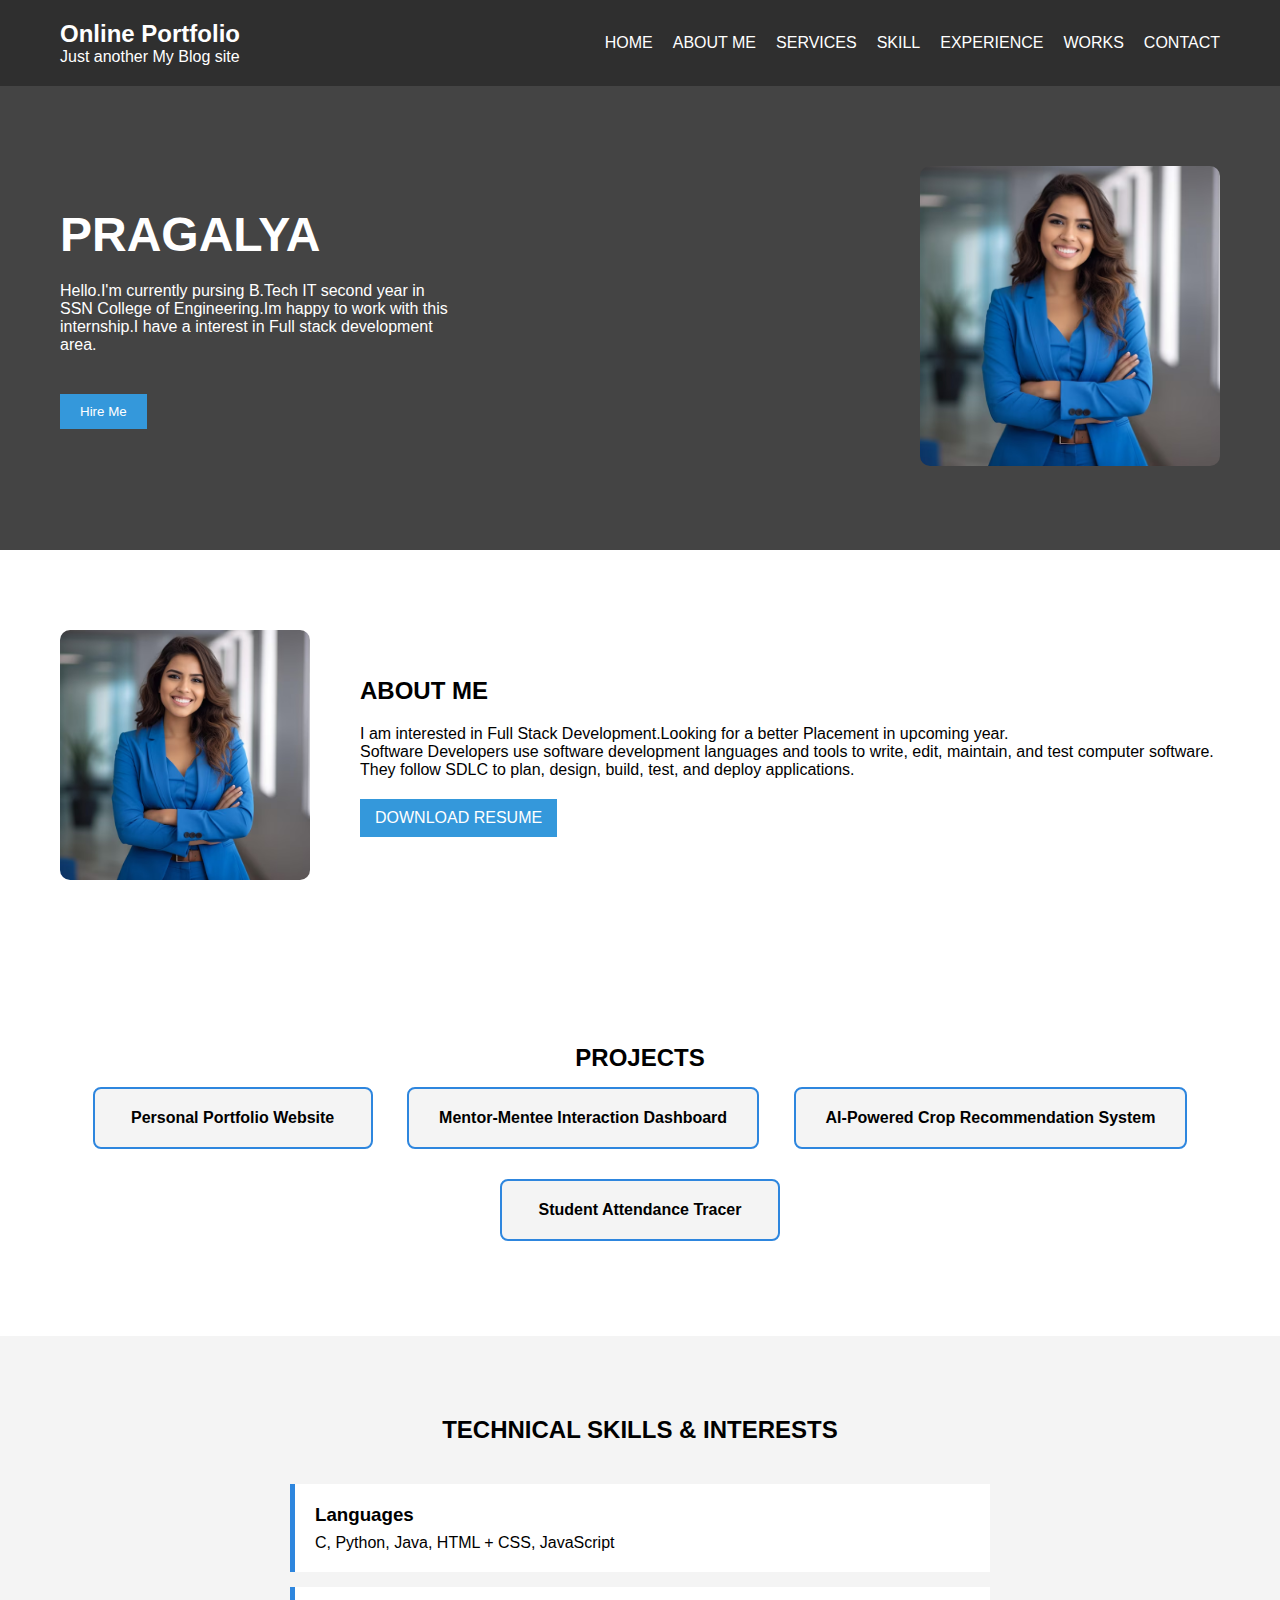
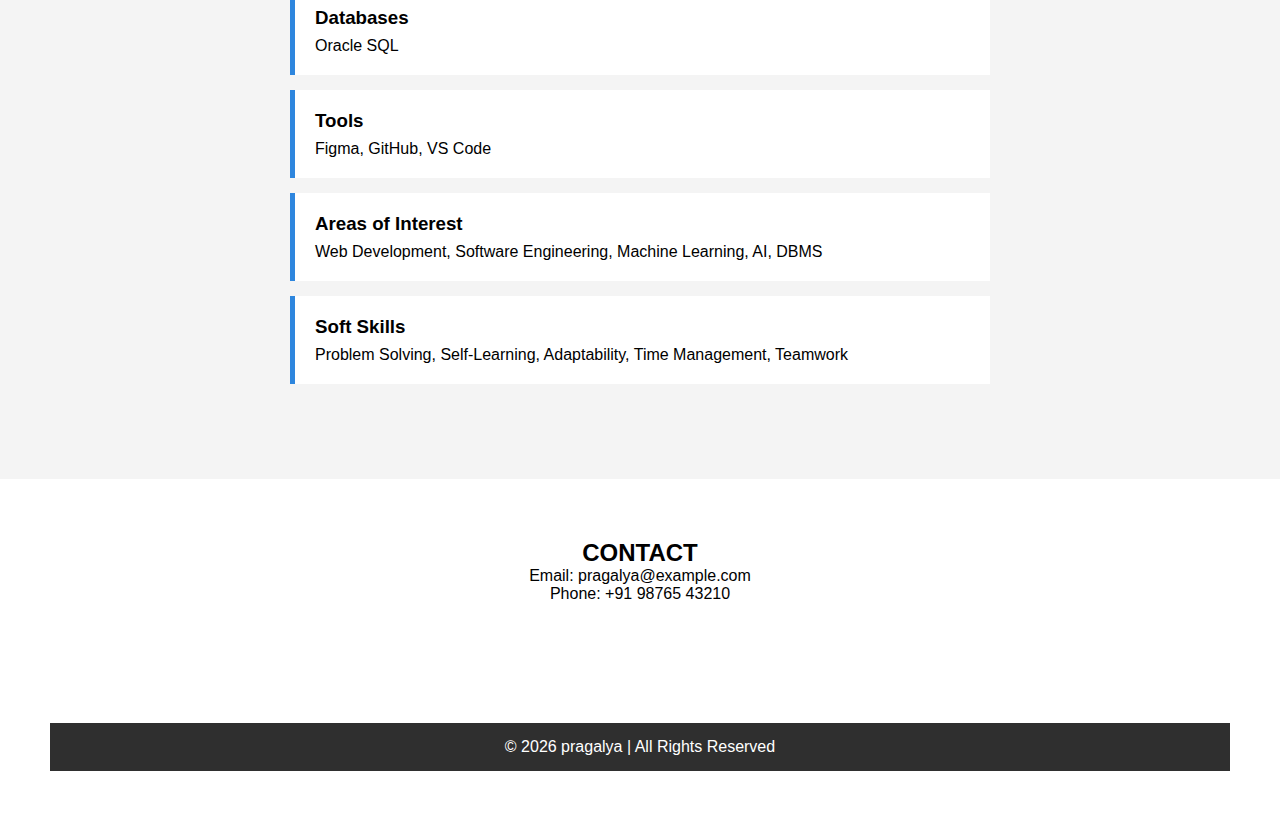
<file: Task-1_Portfolio/index.html>
<!DOCTYPE html>
<html lang="en">
<head>
    <meta charset="UTF-8">
    <title>Online Portfolio</title>
    <link rel="stylesheet" href="style.css">
</head>
<body>

<!-- NAVBAR -->
<nav class="navbar">
    <div class="logo">
        <h2>Online Portfolio</h2>
        <p>Just another My Blog site</p>
    </div>
    <ul class="menu">
    <li><a href="#home">HOME</a></li>
    <li><a href="#about">ABOUT ME</a></li>
    <li><a href="#services">SERVICES</a></li>
    <li><a href="#skills">SKILL</a></li>
    <li><a href="#experience">EXPERIENCE</a></li>
    <li><a href="#works">WORKS</a></li>
    <li><a href="#contact">CONTACT</a></li>
</ul>

</nav>

<!-- HERO SECTION -->
<section class="hero" id="home">
    <div class="hero-text">
        <h1>PRAGALYA</h1>
        <p>Hello.I'm currently pursing B.Tech IT second year in SSN College of Engineering.Im happy to work with this internship.I have a interest in Full stack development area.
        </p>
        <button class="btn">Hire Me</button>
    </div>

    <div class="hero-img">
        <img src="profile.jpg" alt="Profile">
    </div>
</section>

<!-- ABOUT SECTION -->
<section class="about" id="about">
    <div class="about-img">
        <img src="profile.jpg" alt="Profile">
    </div>

    <div class="about-text">
        <h2>ABOUT ME</h2>
        <p>
            I am interested in Full Stack Development.Looking for a better Placement in upcoming year.
        </p>
        <p class="small">
            Software Developers use software development languages and tools to write,
            edit, maintain, and test computer software. They follow SDLC to plan,
            design, build, test, and deploy applications.
        </p>
        <a href="pragalya-resumee.pdf" download class="btn">DOWNLOAD RESUME</a>
    </div>
</section>
<!-- PROJECTS SECTION -->
<section class="projects" id="works">
    <h2>PROJECTS</h2>

    <div class="project-box">Personal Portfolio Website</div>
    <div class="project-box">Mentor-Mentee Interaction Dashboard</div>
    <div class="project-box">AI-Powered Crop Recommendation System</div>
    <div class="project-box">Student Attendance Tracer</div>
</section>


<!-- SKILLS SECTION -->
<section class="skills" id="skills">
    <h2>TECHNICAL SKILLS & INTERESTS</h2>

    <div class="skills-box">
        <h3>Languages</h3>
        <p>C, Python, Java, HTML + CSS, JavaScript</p>
    </div>

    <div class="skills-box">
        <h3>Databases</h3>
        <p>Oracle SQL</p>
    </div>

    <div class="skills-box">
        <h3>Tools</h3>
        <p>Figma, GitHub, VS Code</p>
    </div>

    <div class="skills-box">
        <h3>Areas of Interest</h3>
        <p>Web Development, Software Engineering, Machine Learning, AI, DBMS</p>
    </div>

    <div class="skills-box">
        <h3>Soft Skills</h3>
        <p>Problem Solving, Self-Learning, Adaptability, Time Management, Teamwork</p>
    </div>
</section>
<!-- CONTACT SECTION -->
<section class="contact" id="contact">
    <h2>CONTACT</h2>
    <p>Email: pragalya@example.com</p>
    <p>Phone: +91 98765 43210</p>
</section>


<!-- FOOTER -->
<section class="contact" id="contact">
<footer>
    <p>© 2026 pragalya | All Rights Reserved</p>
</footer>

</body>
</html>
</file>
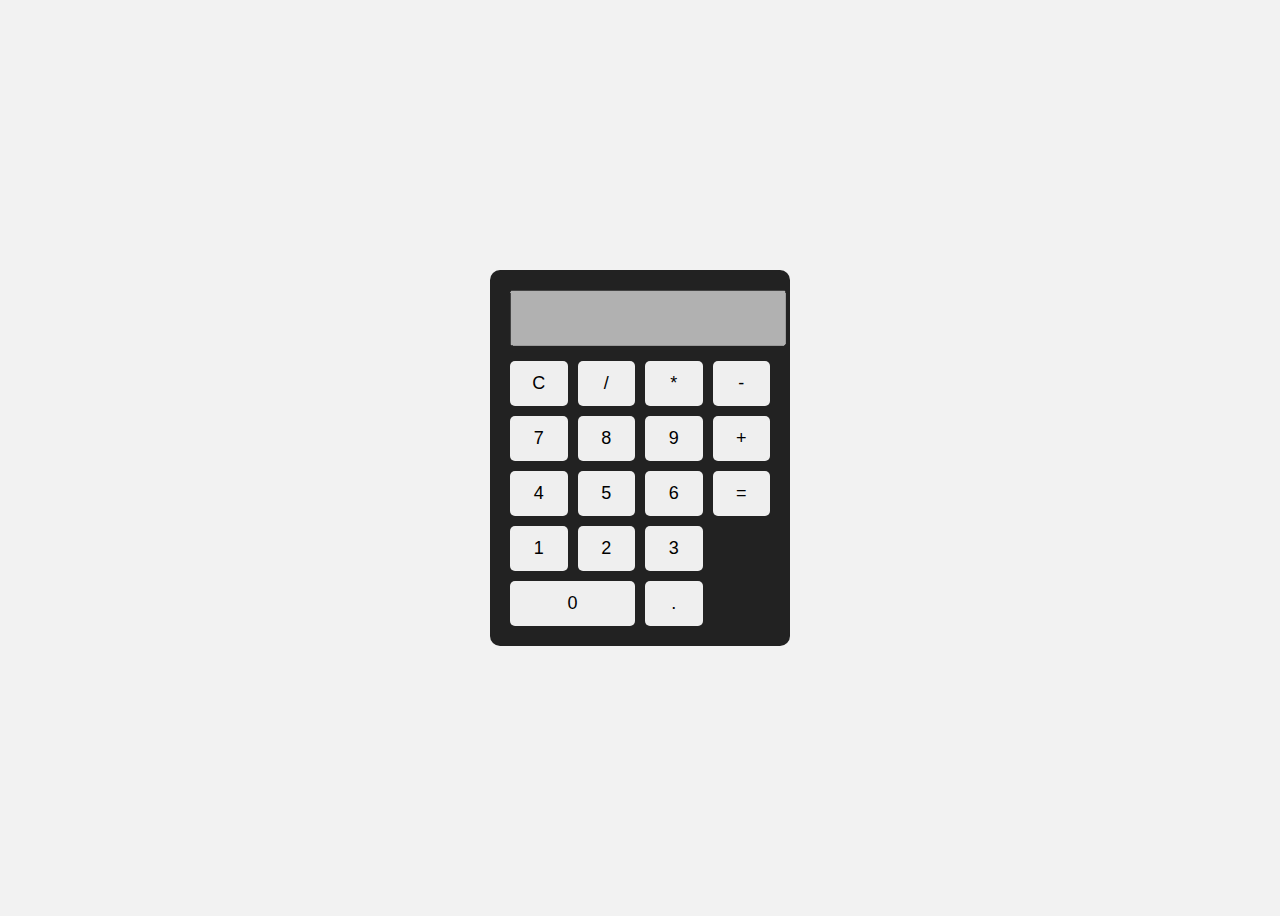
<file: Task-3_Calculator/index.html>
<!DOCTYPE html>
<html lang="en">
<head>
    <meta charset="UTF-8">
    <title>Basic Calculator</title>
    <link rel="stylesheet" href="style.css">
</head>
<body>

<div class="calculator">
    <input type="text" id="display" disabled>

    <div class="buttons">
        <button>C</button>
        <button>/</button>
        <button>*</button>
        <button>-</button>

        <button>7</button>
        <button>8</button>
        <button>9</button>
        <button>+</button>

        <button>4</button>
        <button>5</button>
        <button>6</button>
        <button>=</button>

        <button>1</button>
        <button>2</button>
        <button>3</button>

        <button class="zero">0</button>
        <button>.</button>
    </div>
</div>

<script src="script.js"></script>
</body>
</html>
</file>
<file: Task-1_Portfolio/style.css>
* {
    margin: 0;
    padding: 0;
    box-sizing: border-box;
    font-family: Arial, sans-serif;
}

/* NAVBAR */
nav {
    display: flex;
    justify-content: space-between;
    align-items: center;
    padding: 20px 60px;
    background: #2f2f2f;
}

.logo {
    color: white;
}

nav ul {
    list-style: none;
    display: flex;
}

nav ul li {
    margin-left: 20px;
}

nav ul li a {
    color: white;
    text-decoration: none;
}

/* HERO SECTION */
.hero {
    display: flex;
    justify-content: space-between;
    align-items: center;
    background: #444;
    color: white;
    padding: 80px 60px;
}

.hero-text h1 {
    font-size: 48px;
}

.hero-text p {
    margin: 20px 0;
    width: 400px;
}

.hero-text button {
    padding: 10px 20px;
    background: #3498db;
    border: none;
    color: white;
    cursor: pointer;
}

.hero-img img {
    width: 300px;
    border-radius: 10px;
}
/* PROJECTS - BOX MODEL */
.projects {
    padding: 80px 50px;
    background: #ffffff;
    text-align: center;
}

.project-box {
    display: inline-block;
    padding: 20px 30px;
    margin: 15px;
    border: 2px solid #2e86de;
    border-radius: 8px;
    font-weight: bold;
    background: #f4f4f4;
    min-width: 280px;
}

/* ABOUT SECTION */
.about {
    display: flex;
    align-items: center;
    padding: 80px 60px;
    gap: 50px;
}

.about-img img {
    width: 250px;
    border-radius: 10px;
}

.about-text h2 {
    margin-bottom: 20px;
}

.btn {
    display: inline-block;
    margin-top: 20px;
    padding: 10px 15px;
    background: #3498db;
    color: white;
    text-decoration: none;
}
/* SKILLS SECTION */
.skills {
    padding: 80px 50px;
    background: #f4f4f4;
}

.skills h2 {
    text-align: center;
    margin-bottom: 40px;
}

.skills-box {
    background: white;
    padding: 20px;
    margin: 15px auto;
    max-width: 700px;
    border-left: 5px solid #2e86de;
}

.skills-box h3 {
    margin-bottom: 8px;
}
/* CONTACT SECTION */
.contact {
    padding: 60px 50px;
    text-align: center;
}


/* FOOTER */
footer {
    background: #2f2f2f;
    color: white;
    text-align: center;
    padding: 15px;
}
</file>
<file: Task-3_Calculator/style.css>
body {
    display: flex;
    justify-content: center;
    align-items: center;
    height: 100vh;
    background: #f2f2f2;
    font-family: Arial, sans-serif;
}

.calculator {
    background: #222;
    padding: 20px;
    border-radius: 10px;
    width: 260px;
}

#display {
    width: 100%;
    height: 50px;
    margin-bottom: 15px;
    font-size: 22px;
    text-align: right;
    padding-right: 10px;
}

.buttons {
    display: grid;
    grid-template-columns: repeat(4, 1fr);
    gap: 10px;
}

button {
    height: 45px;
    font-size: 18px;
    border: none;
    border-radius: 5px;
    cursor: pointer;
}

button:hover {
    background: #ccc;
}

.zero {
    grid-column: span 2;
}
</file>
